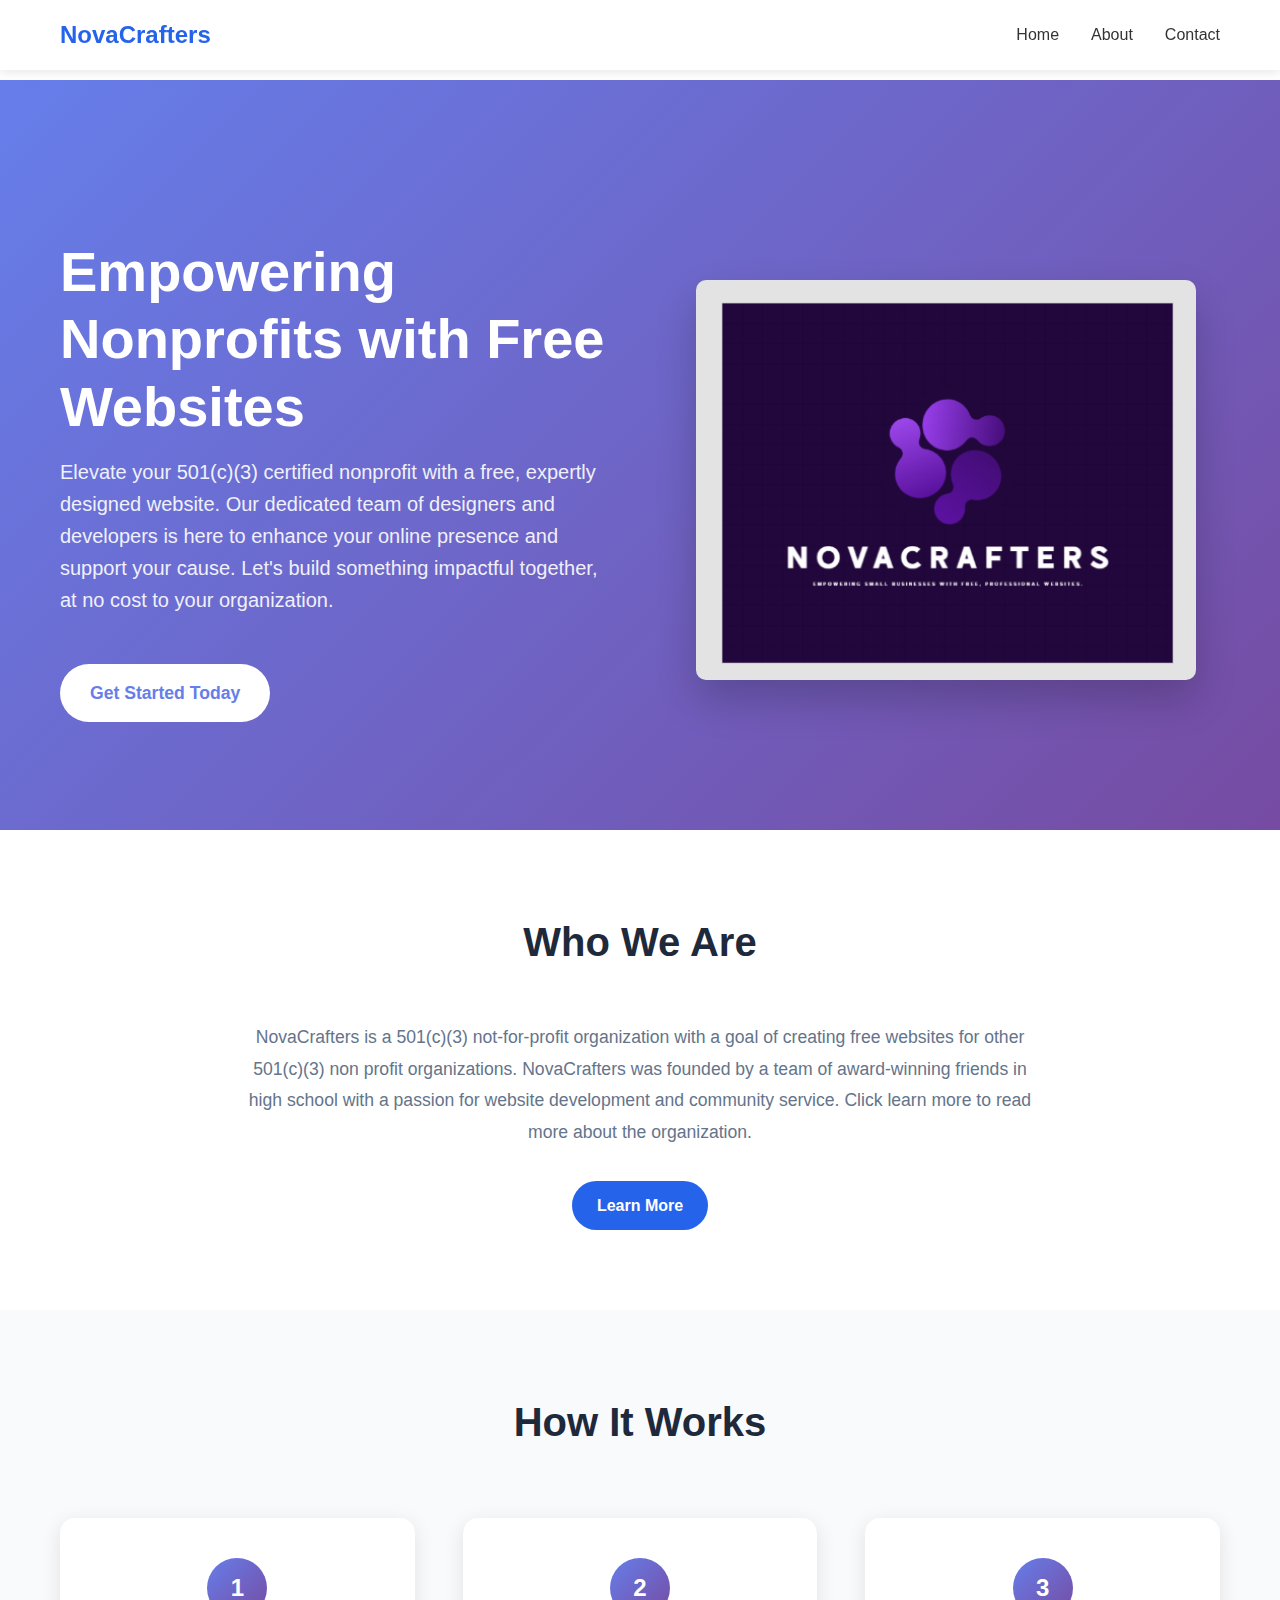
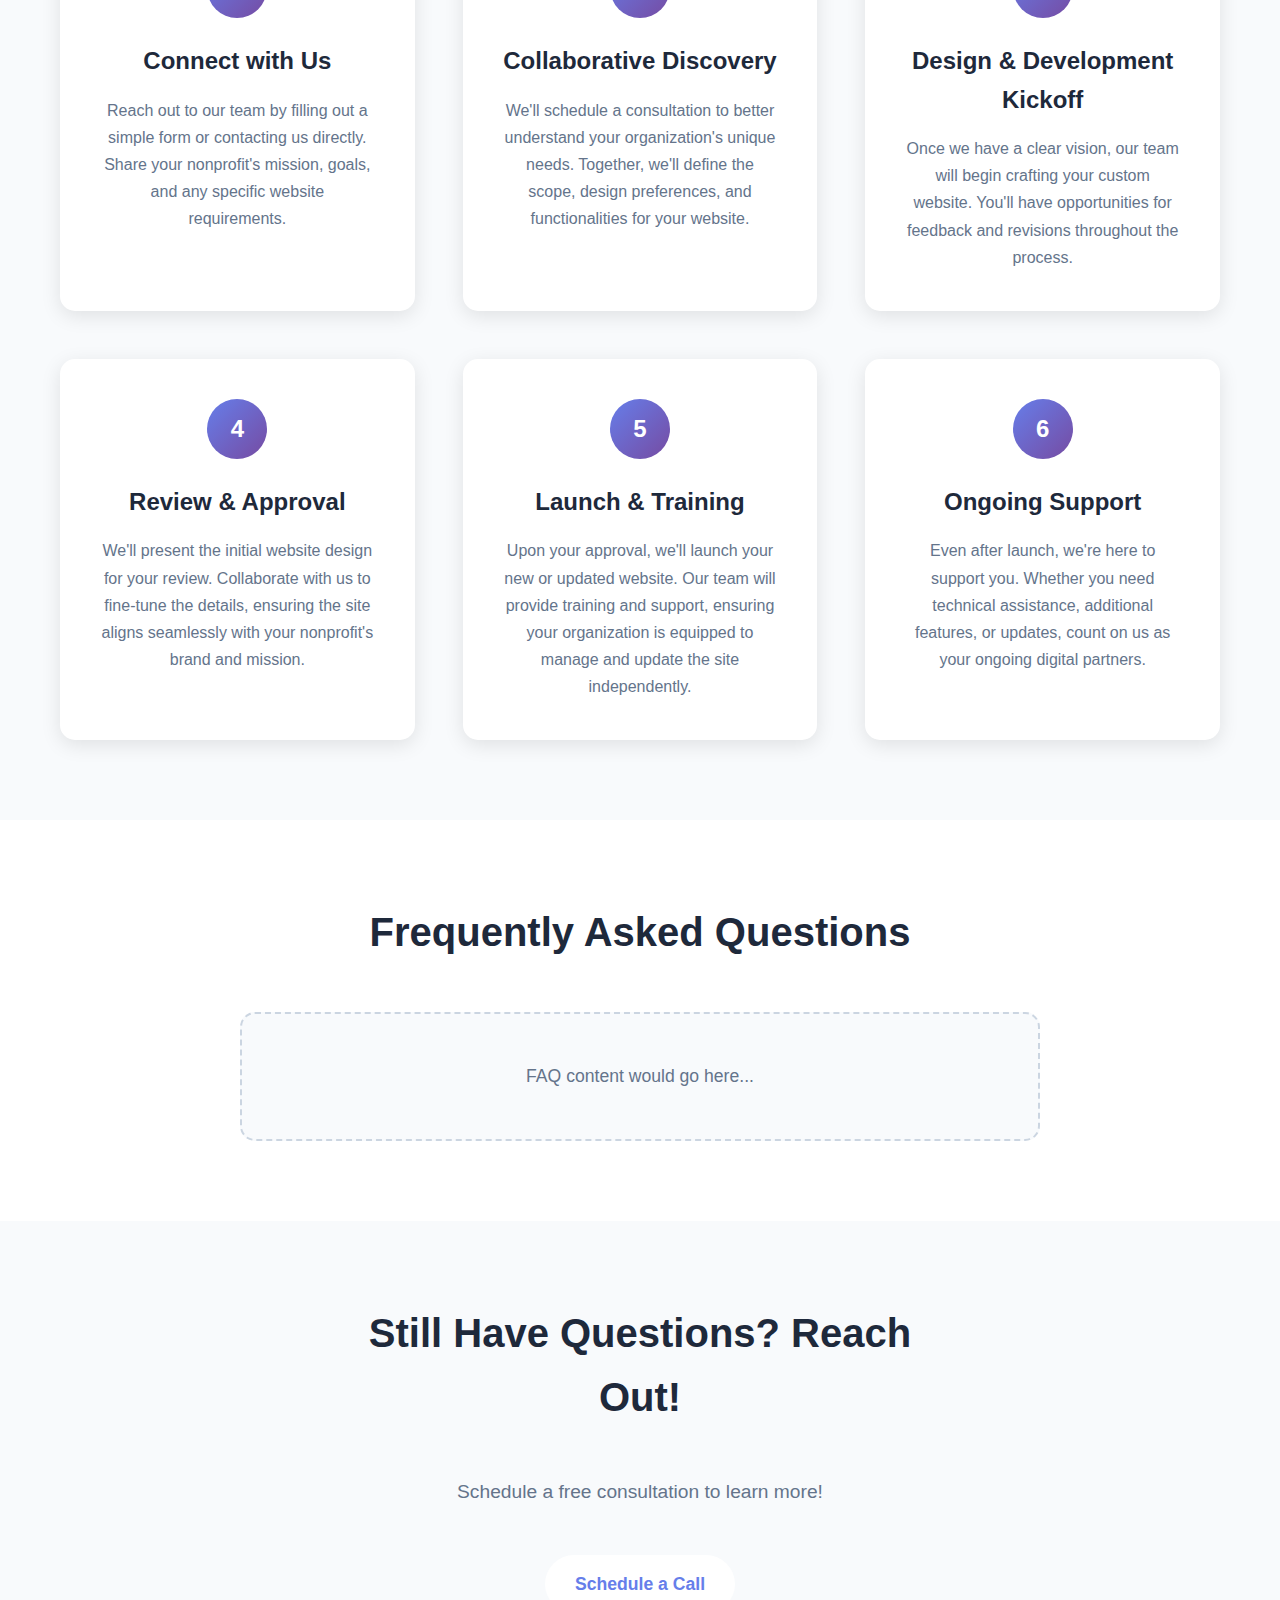
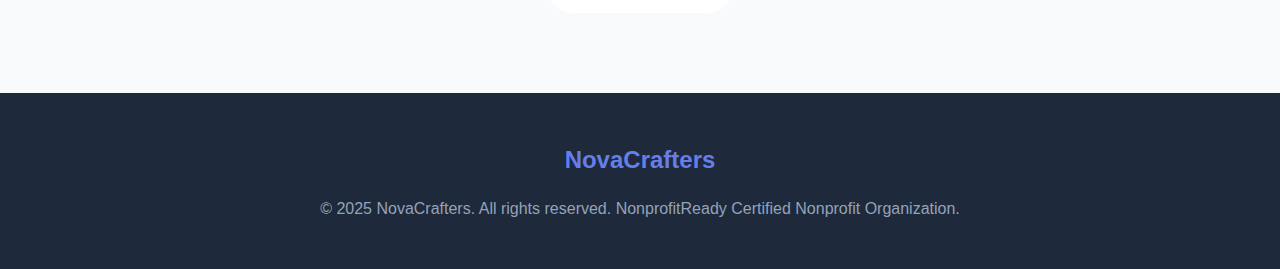
<file: index.html>
<!DOCTYPE html>
<html lang="en">
<head>
    <meta charset="UTF-8">
    <meta name="viewport" content="width=device-width, initial-scale=1.0">
    <link rel="stylesheet" href="styles.css">
</head>
<body>
    <!-- Header -->
    <header>
        <div class="container">
            <nav>
                <div class="logo">NovaCrafters</div>
                <ul class="nav-links">
                    <li><a href="mainpage.html">Home</a></li>
                    <li><a href="about.html">About</a></li>
                    <li><a href="#contact">Contact</a></li>
                </ul>
            </nav>
        </div>
    </header>

    <!-- Hero Section -->
    <section class="hero" id="home">
        <div class="container">
            <div class="hero-content">
                <div class="hero-text">
                    <h1>Empowering Nonprofits with <span class="highlight"></span>Free</span> Websites</h1>
                    <p>Elevate your 501(c)(3) certified nonprofit with a free, expertly designed website. Our dedicated team of designers and developers is here to enhance your online presence and support your cause. Let's build something impactful together, at no cost to your organization.</p>
                    <a href="#contact" class="cta-button">Get Started Today</a>
                </div>
                
                <div class="hero-image">
                    <img src="NovaCraftersLogo.webp" alt="Organization Logo" width="500px">
                </div>
            </div>
        </div>
    </section>

    <!-- Who We Are Section -->
    <section class="section" id="about">
        <div class="container">
            <h2 class="section-title">Who We Are</h2>
            <div class="section-content">
                <p>NovaCrafters is a 501(c)(3) not-for-profit organization with a goal of creating free websites for other 501(c)(3) non profit organizations. NovaCrafters was founded by a team of award-winning friends in high school with a passion for website development and community service. Click learn more to read more about the organization.</p>
                <div class="learn-more">
                    <a href="#" class="learn-more-btn">Learn More</a>
                </div>
            </div>
        </div>
    </section>

    <section class="section section-alt" id="how-it-works">
        <div class="container">
            <h2 class="section-title">How It Works</h2>
            <div class="steps-grid">
                <div class="step">
                    <div class="step-number">1</div>
                    <h3>Connect with Us</h3>
                    <p>Reach out to our team by filling out a simple form or contacting us directly. Share your nonprofit's mission, goals, and any specific website requirements.</p>
                </div>
                
                <div class="step">
                    <div class="step-number">2</div>
                    <h3>Collaborative Discovery</h3>
                    <p>We'll schedule a consultation to better understand your organization's unique needs. Together, we'll define the scope, design preferences, and functionalities for your website.</p>
                </div>
                
                <div class="step">
                    <div class="step-number">3</div>
                    <h3>Design & Development Kickoff</h3>
                    <p>Once we have a clear vision, our team will begin crafting your custom website. You'll have opportunities for feedback and revisions throughout the process.</p>
                </div>
                
                <div class="step">
                    <div class="step-number">4</div>
                    <h3>Review & Approval</h3>
                    <p>We'll present the initial website design for your review. Collaborate with us to fine-tune the details, ensuring the site aligns seamlessly with your nonprofit's brand and mission.</p>
                </div>
                
                <div class="step">
                    <div class="step-number">5</div>
                    <h3>Launch & Training</h3>
                    <p>Upon your approval, we'll launch your new or updated website. Our team will provide training and support, ensuring your organization is equipped to manage and update the site independently.</p>
                </div>
                
                <div class="step">
                    <div class="step-number">6</div>
                    <h3>Ongoing Support</h3>
                    <p>Even after launch, we're here to support you. Whether you need technical assistance, additional features, or updates, count on us as your ongoing digital partners.</p>
                </div>
            </div>
        </div>
    </section>

    <!-- FAQ Section -->
    <section class="section" id="faq">
        <div class="container">
            <h2 class="section-title">Frequently Asked Questions</h2>
            <div class="faq-content">
                <div class="faq-placeholder">
                    <p>FAQ content would go here...</p>
                </div>
            </div>
        </div>
    </section>

    <!-- Contact Section -->
    <section class="section section-alt" id="contact">
        <div class="container">
            <div class="contact-content">
                <h2 class="section-title">Still Have Questions? Reach Out!</h2>
                <p class="contact-subtitle">Schedule a free consultation to learn more!</p>
                <a href="https://www.google.com" class="cta-button" target="_blank">Schedule a Call</a>
            </div>
        </div>
    </section>

    <!-- Footer -->
    <footer>
        <div class="container">
            <div class="footer-content">
                <div class="footer-logo">NovaCrafters</div>
                <p>&copy; 2025 NovaCrafters. All rights reserved. NonprofitReady Certified Nonprofit Organization.</p>
            </div>
        </div>
    </footer>
</body>
</html>
</file>
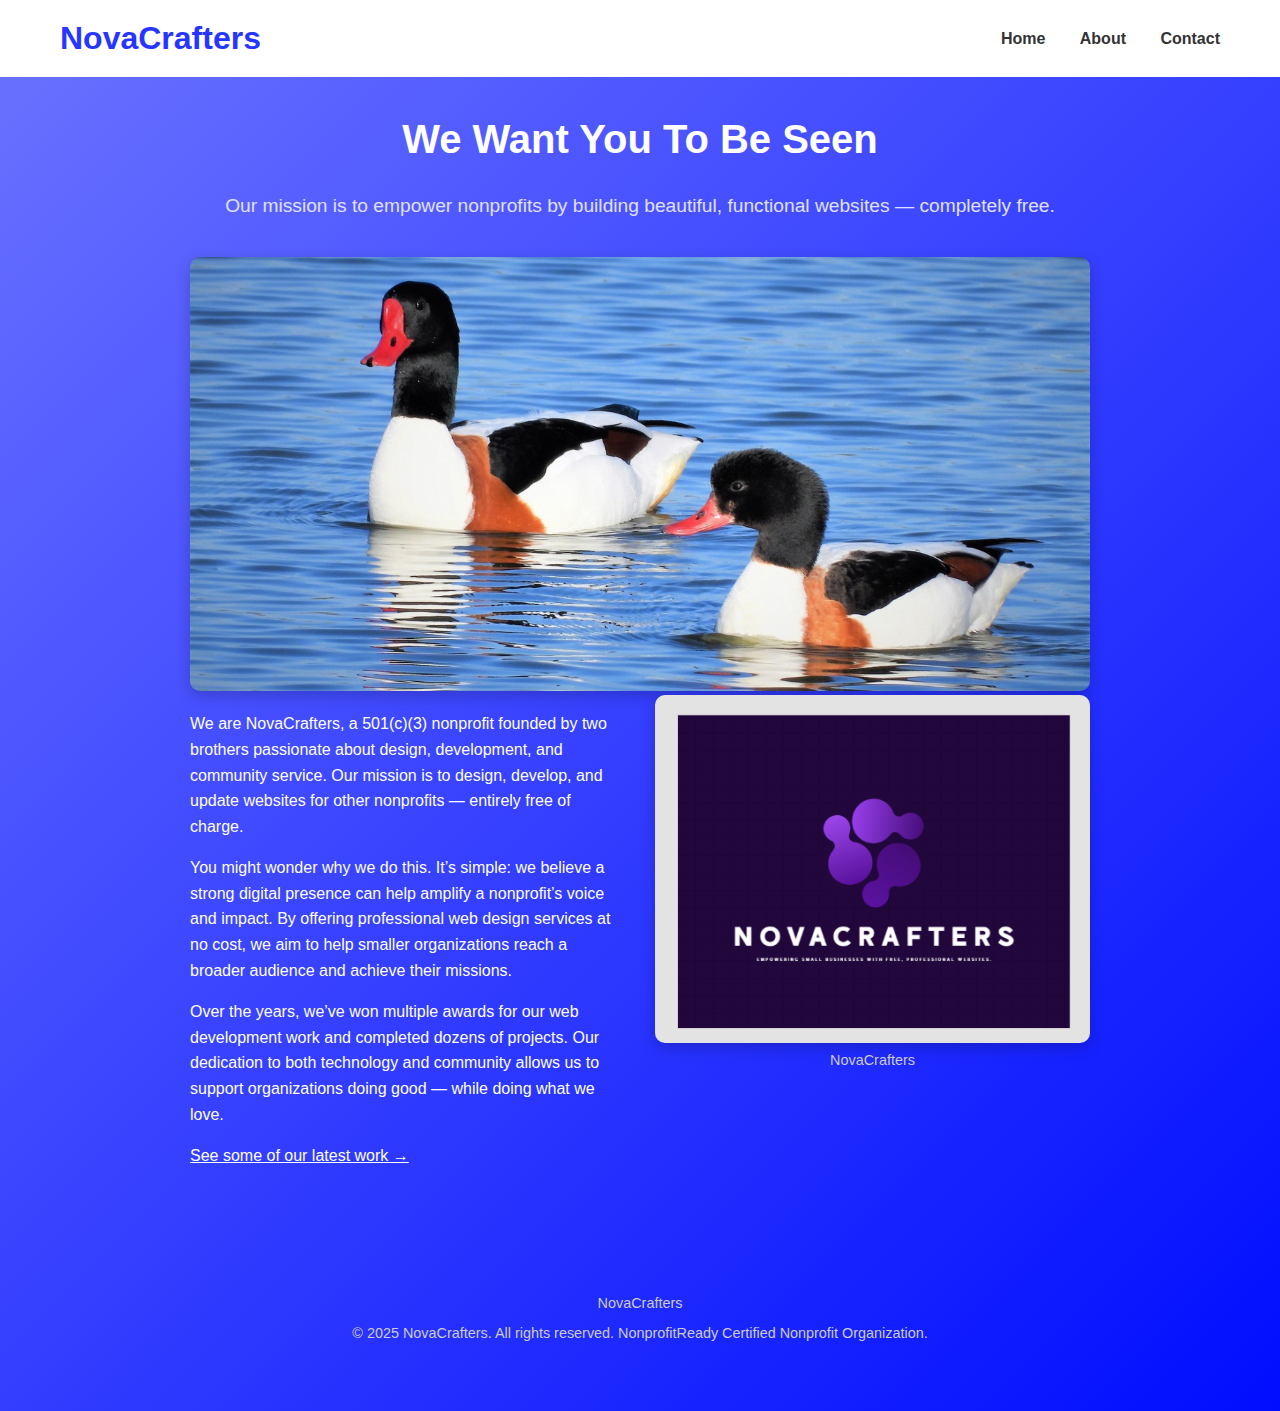
<file: about.html>
<!DOCTYPE html>
<html lang="en">
<head>
  <meta charset="UTF-8">
  <meta name="viewport" content="width=device-width, initial-scale=1.0">
  <title>About - NovaCrafters</title>
  <link rel="stylesheet" href="about.css">
</head>
<body>

  <header>
    <h1>NovaCrafters</h1>
    <nav>
      <a href="mainpage.html">Home</a>
      <a href="about.html">About</a>
      <a href="/contact">Contact</a>
    </nav>
  </header>

  <div class="container">
    <div class="hero">
      <h2>We Want You To Be Seen</h2>
      <p>Our mission is to empower nonprofits by building beautiful, functional websites — completely free.</p>
    </div>

    <div class="about-img">
      <img src="duck-image.jpg" alt="Duck Image">
    </div>

    <div class="about-content">
      <div class="about-text">
        <p>
          We are NovaCrafters, a 501(c)(3) nonprofit founded by two brothers passionate about design, development, and community service. Our mission is to design, develop, and update websites for other nonprofits — entirely free of charge.
        </p>
        <p>
          You might wonder why we do this. It’s simple: we believe a strong digital presence can help amplify a nonprofit’s voice and impact. By offering professional web design services at no cost, we aim to help smaller organizations reach a broader audience and achieve their missions.
        </p>
        <p>
          Over the years, we’ve won multiple awards for our web development work and completed dozens of projects. Our dedication to both technology and community allows us to support organizations doing good — while doing what we love.
        </p>
        <p>
          <a href="#">See some of our latest work →</a>
        </p>
      </div>

      <div class="about-img">
        <img src="NovaCraftersLogo.webp" alt="Logo">
        <div class="caption">NovaCrafters</div>
      </div>
    </div>
  </div>

  <footer>
    <div class="container">
        <div class="footer-content">
            <div class="footer-logo">NovaCrafters</div>
            <p>&copy; 2025 NovaCrafters. All rights reserved. NonprofitReady Certified Nonprofit Organization.</p>
        </div>
    </div>
</footer>

</body>
</html>
</file>
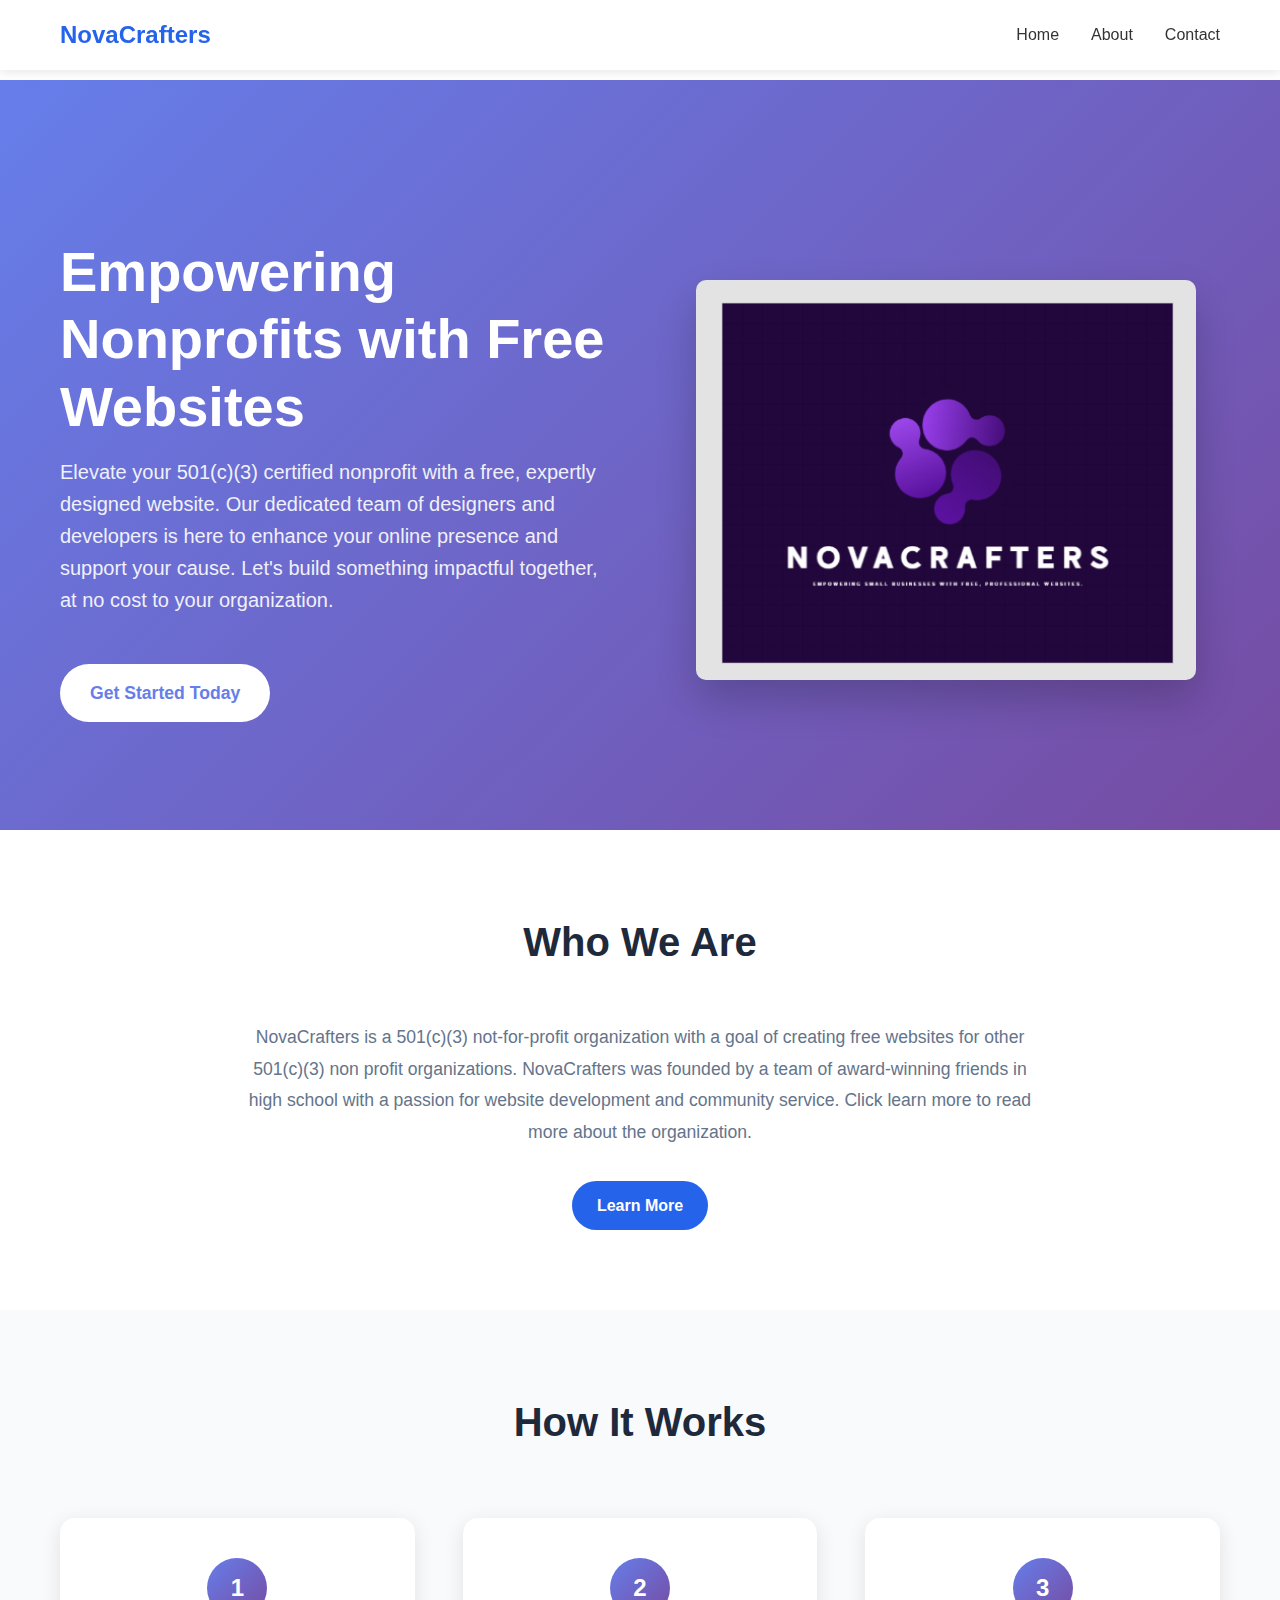
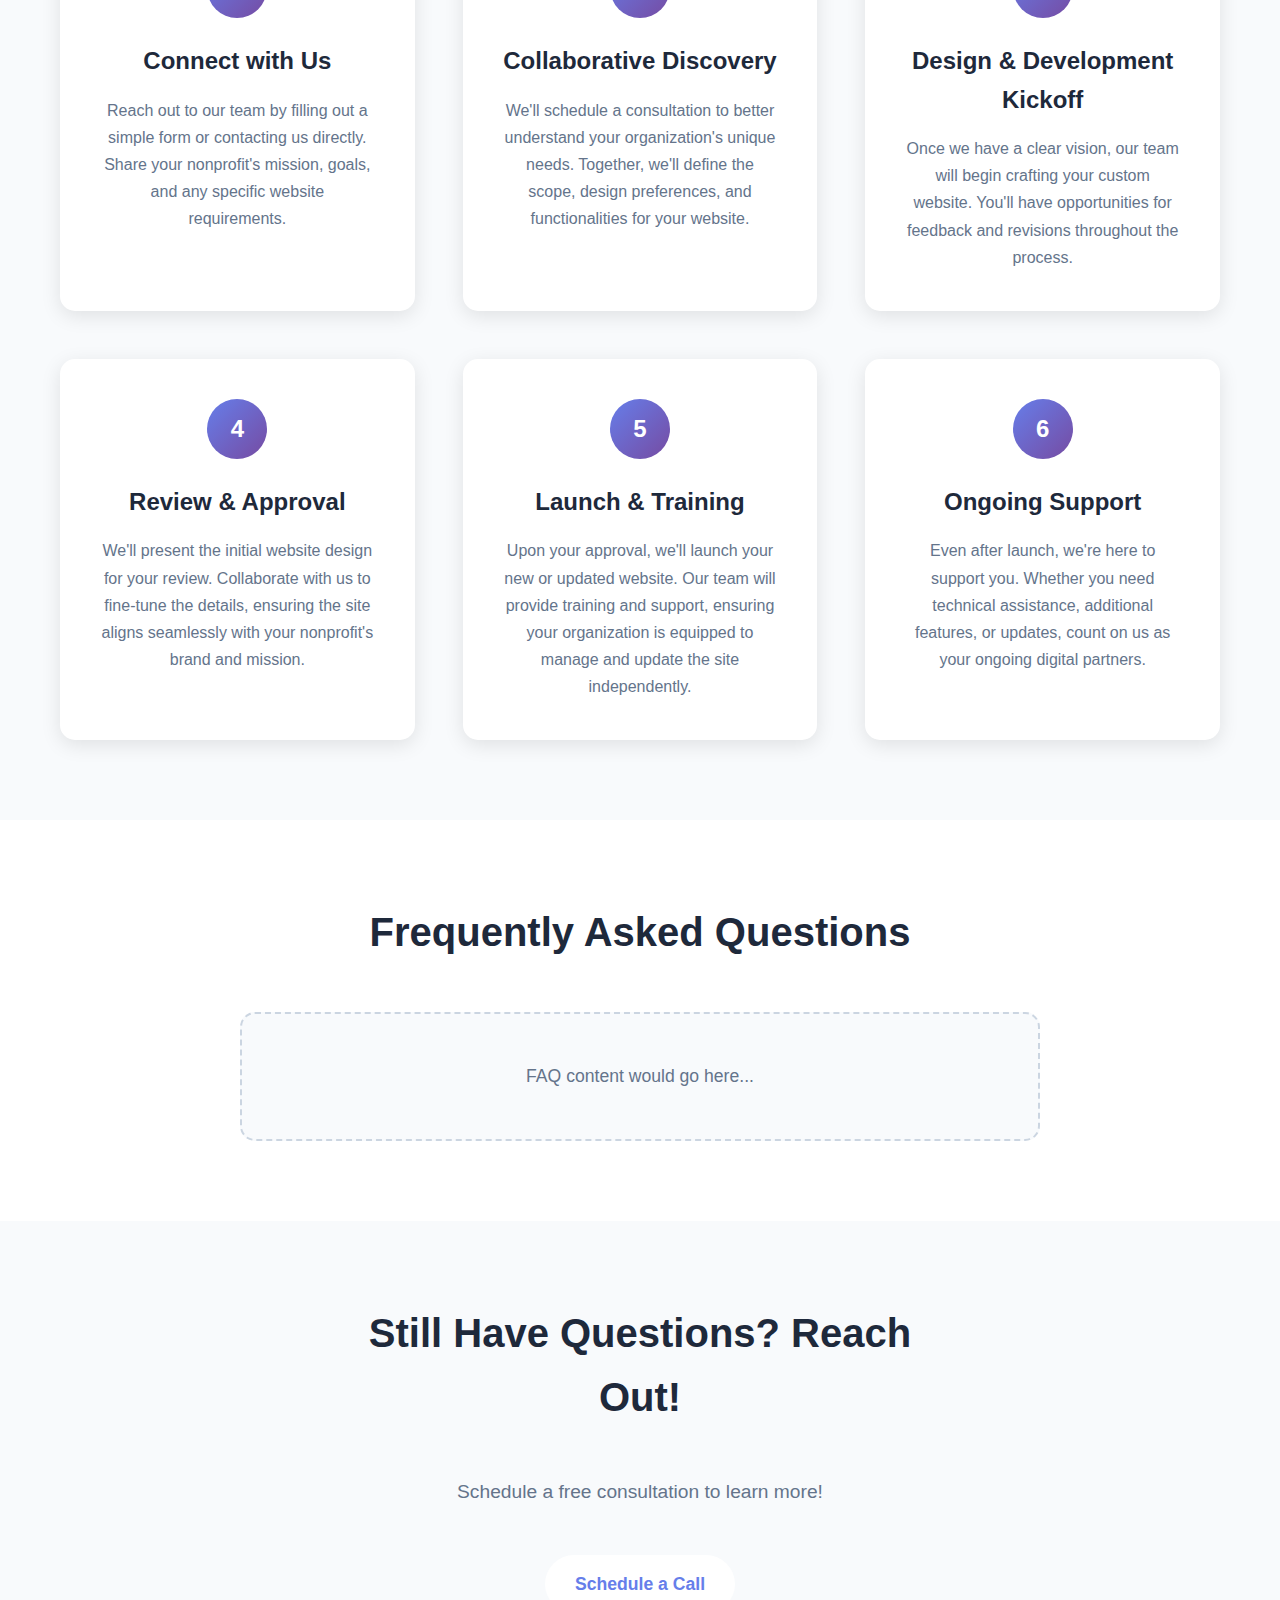
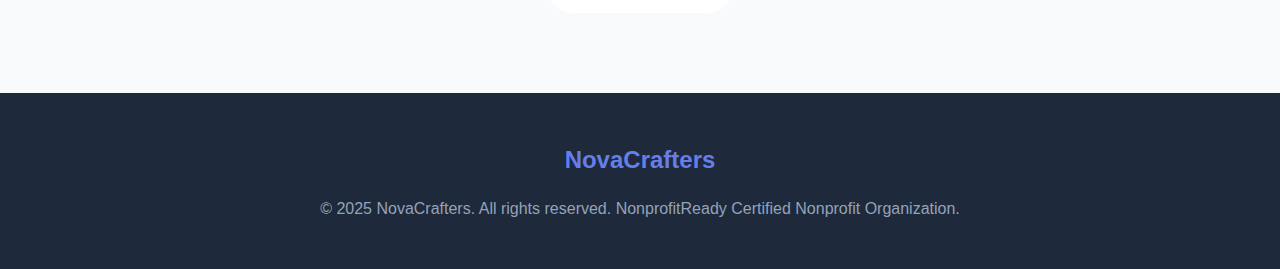
<file: MainPage.html>
<!DOCTYPE html>
<html lang="en">
<head>
    <meta charset="UTF-8">
    <meta name="viewport" content="width=device-width, initial-scale=1.0">
    <link rel="stylesheet" href="styles.css">
</head>
<body>
    <!-- Header -->
    <header>
        <div class="container">
            <nav>
                <div class="logo">NovaCrafters</div>
                <ul class="nav-links">
                    <li><a href="mainpage.html">Home</a></li>
                    <li><a href="about.html">About</a></li>
                    <li><a href="#contact">Contact</a></li>
                </ul>
            </nav>
        </div>
    </header>

    <!-- Hero Section -->
    <section class="hero" id="home">
        <div class="container">
            <div class="hero-content">
                <div class="hero-text">
                    <h1>Empowering Nonprofits with <span class="highlight"></span>Free</span> Websites</h1>
                    <p>Elevate your 501(c)(3) certified nonprofit with a free, expertly designed website. Our dedicated team of designers and developers is here to enhance your online presence and support your cause. Let's build something impactful together, at no cost to your organization.</p>
                    <a href="#contact" class="cta-button">Get Started Today</a>
                </div>
                
                <div class="hero-image">
                    <img src="NovaCraftersLogo.webp" alt="Organization Logo" width="500px">
                </div>
            </div>
        </div>
    </section>

    <!-- Who We Are Section -->
    <section class="section" id="about">
        <div class="container">
            <h2 class="section-title">Who We Are</h2>
            <div class="section-content">
                <p>NovaCrafters is a 501(c)(3) not-for-profit organization with a goal of creating free websites for other 501(c)(3) non profit organizations. NovaCrafters was founded by a team of award-winning friends in high school with a passion for website development and community service. Click learn more to read more about the organization.</p>
                <div class="learn-more">
                    <a href="#" class="learn-more-btn">Learn More</a>
                </div>
            </div>
        </div>
    </section>

    <section class="section section-alt" id="how-it-works">
        <div class="container">
            <h2 class="section-title">How It Works</h2>
            <div class="steps-grid">
                <div class="step">
                    <div class="step-number">1</div>
                    <h3>Connect with Us</h3>
                    <p>Reach out to our team by filling out a simple form or contacting us directly. Share your nonprofit's mission, goals, and any specific website requirements.</p>
                </div>
                
                <div class="step">
                    <div class="step-number">2</div>
                    <h3>Collaborative Discovery</h3>
                    <p>We'll schedule a consultation to better understand your organization's unique needs. Together, we'll define the scope, design preferences, and functionalities for your website.</p>
                </div>
                
                <div class="step">
                    <div class="step-number">3</div>
                    <h3>Design & Development Kickoff</h3>
                    <p>Once we have a clear vision, our team will begin crafting your custom website. You'll have opportunities for feedback and revisions throughout the process.</p>
                </div>
                
                <div class="step">
                    <div class="step-number">4</div>
                    <h3>Review & Approval</h3>
                    <p>We'll present the initial website design for your review. Collaborate with us to fine-tune the details, ensuring the site aligns seamlessly with your nonprofit's brand and mission.</p>
                </div>
                
                <div class="step">
                    <div class="step-number">5</div>
                    <h3>Launch & Training</h3>
                    <p>Upon your approval, we'll launch your new or updated website. Our team will provide training and support, ensuring your organization is equipped to manage and update the site independently.</p>
                </div>
                
                <div class="step">
                    <div class="step-number">6</div>
                    <h3>Ongoing Support</h3>
                    <p>Even after launch, we're here to support you. Whether you need technical assistance, additional features, or updates, count on us as your ongoing digital partners.</p>
                </div>
            </div>
        </div>
    </section>

    <!-- FAQ Section -->
    <section class="section" id="faq">
        <div class="container">
            <h2 class="section-title">Frequently Asked Questions</h2>
            <div class="faq-content">
                <div class="faq-placeholder">
                    <p>FAQ content would go here...</p>
                </div>
            </div>
        </div>
    </section>

    <!-- Contact Section -->
    <section class="section section-alt" id="contact">
        <div class="container">
            <div class="contact-content">
                <h2 class="section-title">Still Have Questions? Reach Out!</h2>
                <p class="contact-subtitle">Schedule a free consultation to learn more!</p>
                <a href="https://www.google.com" class="cta-button" target="_blank">Schedule a Call</a>
            </div>
        </div>
    </section>

    <!-- Footer -->
    <footer>
        <div class="container">
            <div class="footer-content">
                <div class="footer-logo">NovaCrafters</div>
                <p>&copy; 2025 NovaCrafters. All rights reserved. NonprofitReady Certified Nonprofit Organization.</p>
            </div>
        </div>
    </footer>
</body>
</html>
</file>
<file: about.css>
body {
    margin: 0;
    font-family: 'Segoe UI', sans-serif;
    background: linear-gradient(135deg, #6b73ff, #000dff);
    color: white;
  }

  header {
    display: flex;
    justify-content: space-between;
    align-items: center;
    padding: 20px 60px;
    background-color: white;
  }

  header h1 {
    color: #2635ff;
    margin: 0;
  }

  nav a {
    margin-left: 30px;
    text-decoration: none;
    color: #333;
    font-weight: bold;
  }

  .container {
    max-width: 900px;
    margin: 40px auto;
    padding: 0 20px;
  }

  .hero {
    text-align: center;
    margin-bottom: 40px;
  }

  .hero h2 {
    font-size: 2.5rem;
    font-weight: bold;
  }

  .hero p {
    font-size: 1.2rem;
    margin-top: 10px;
    color: #e0e0ff;
  }

  .about-content {
    display: flex;
    flex-wrap: wrap;
    align-items: flex-start;
    gap: 30px;
  }

  .about-text {
    flex: 1;
    font-size: 1rem;
    line-height: 1.6;
  }

  .about-img {
    flex: 1;
    text-align: center;
  }

  .about-img img {
    max-width: 100%;
    border-radius: 10px;
    box-shadow: 0 5px 15px rgba(0,0,0,0.2);
  }

  .caption {
    font-size: 0.9rem;
    color: #ccc;
    text-align: center;
    margin-top: 5px;
  }

  footer {
    text-align: center;
    padding: 30px 0;
    color: #ccc;
    font-size: 0.9rem;
  }

  a {
    color: #ffffff;
  }

  a:hover {
    text-decoration: underline;
  }
</file>
<file: styles.css>
/* Reset and Base Styles */
* {
  margin: 0;
  padding: 0;
  box-sizing: border-box;
}

body {
  font-family: -apple-system, BlinkMacSystemFont, 'Segoe UI', Roboto, Oxygen, Ubuntu, Cantarell, sans-serif;
  line-height: 1.6;
  color: #333;
  background-color: #ffffff;
}

.container {
  max-width: 1200px;
  margin: 0 auto;
  padding: 0 20px;
}

/* Header */
header {
  background: #fff;
  padding: 1rem 0;
  box-shadow: 0 2px 10px rgba(0,0,0,0.1);
  position: fixed;
  width: 100%;
  top: 0;
  z-index: 1000;
}

nav {
  display: flex;
  justify-content: space-between;
  align-items: center;
}

.logo {
  font-size: 1.5rem;
  font-weight: bold;
  color: #2563eb;
}

.nav-links {
  display: flex;
  list-style: none;
  gap: 2rem;
}

.nav-links a {
  text-decoration: none;
  color: #333;
  font-weight: 500;
  transition: color 0.3s;
}

.nav-links a:hover {
  color: #2563eb;
}

/* Hero Section */
.hero {
  background: linear-gradient(135deg, #667eea 0%, #764ba2 100%);
  color: white;
  padding: 150px 0 100px;
  margin-top: 80px;
}

.hero-content {
  display: flex;
  align-items: center;
  gap: 4rem;
  min-height: 500px;
}

.hero-text {
  flex: 1;
}

.hero-text h1 {
  font-size: 3.5rem;
  font-weight: 700;
  margin-bottom: 1rem;
  line-height: 1.2;
}

.hero-text h1 .highlight {
  color: #22c55e !important;
}

.hero-text p {
  font-size: 1.25rem;
  margin-bottom: 2rem;
  opacity: 0.9;
  line-height: 1.6;
}

.cta-button {
  display: inline-block;
  background: #fff;
  color: #667eea;
  padding: 15px 30px;
  border-radius: 50px;
  text-decoration: none;
  font-weight: 600;
  font-size: 1.1rem;
  transition: transform 0.3s, box-shadow 0.3s;
  margin-top: 1rem;
}

.cta-button:hover {
  transform: translateY(-2px);
  box-shadow: 0 10px 25px rgba(0,0,0,0.2);
}

/* Hero Image */
.hero-image {
  flex: 1;
  display: flex;
  align-items: center;
  justify-content: center;
}

.hero-image img {
  max-width: 100%;
  height: auto;
  border-radius: 10px;
  box-shadow: 0 20px 40px rgba(0,0,0,0.2);
}

/* Sections */
.section {
  padding: 80px 0;
}

.section-alt {
  background: #f8fafc;
}

.section-title {
  font-size: 2.5rem;
  font-weight: 700;
  text-align: center;
  margin-bottom: 3rem;
  color: #1e293b;
}

.section-content {
  max-width: 800px;
  margin: 0 auto;
  text-align: center;
}

.section-content p {
  font-size: 1.1rem;
  line-height: 1.8;
  margin-bottom: 2rem;
  color: #64748b;
}

.learn-more {
  margin-top: 2rem;
}

.learn-more-btn {
  display: inline-block;
  background: #2563eb;
  color: white;
  padding: 12px 25px;
  border-radius: 25px;
  text-decoration: none;
  font-weight: 600;
  transition: background 0.3s;
}

.learn-more-btn:hover {
  background: #1d4ed8;
}

/* How It Works Section */
.steps-grid {
  display: grid;
  grid-template-columns: repeat(auto-fit, minmax(350px, 1fr));
  gap: 3rem;
  margin-top: 4rem;
}

.step {
  background: white;
  padding: 2.5rem;
  border-radius: 15px;
  text-align: center;
  box-shadow: 0 5px 20px rgba(0,0,0,0.1);
  transition: transform 0.3s, box-shadow 0.3s;
}

.step:hover {
  transform: translateY(-5px);
  box-shadow: 0 15px 40px rgba(0,0,0,0.15);
}

.step-number {
  width: 60px;
  height: 60px;
  background: linear-gradient(135deg, #667eea 0%, #764ba2 100%);
  color: white;
  border-radius: 50%;
  display: flex;
  align-items: center;
  justify-content: center;
  font-size: 1.5rem;
  font-weight: bold;
  margin: 0 auto 1.5rem;
}

.step h3 {
  font-size: 1.5rem;
  font-weight: 600;
  margin-bottom: 1rem;
  color: #1e293b;
}

.step p {
  color: #64748b;
  line-height: 1.7;
}

/* FAQ Section */
.faq-content {
  max-width: 800px;
  margin: 0 auto;
  text-align: center;
}

.faq-placeholder {
  background: #f8fafc;
  padding: 3rem;
  border-radius: 15px;
  border: 2px dashed #cbd5e1;
}

.faq-placeholder p {
  color: #64748b;
  font-size: 1.1rem;
}

/* Contact Section */
.contact-content {
  text-align: center;
  max-width: 600px;
  margin: 0 auto;
}

.contact-subtitle {
  font-size: 1.2rem;
  color: #64748b;
  margin-bottom: 2rem;
}

/* Footer */
footer {
  background: #1e293b;
  color: white;
  padding: 3rem 0;
  text-align: center;
}

.footer-content {
  display: flex;
  flex-direction: column;
  align-items: center;
  gap: 1rem;
}

.footer-logo {
  font-size: 1.5rem;
  font-weight: bold;
  color: #667eea;
}

footer p {
  color: #94a3b8;
}

/* Responsive Design */
@media (max-width: 768px) {
  .nav-links {
      display: none;
  }
  
  .hero-content {
      flex-direction: column;
      text-align: center;
      gap: 2rem;
  }
  
  .hero h1 {
      font-size: 2.5rem;
  }
  
  .hero p {
      font-size: 1.1rem;
  }
  
  .section-title {
      font-size: 2rem;
  }
  
  .steps-grid {
      grid-template-columns: 1fr;
      gap: 2rem;
  }
  
  .step {
      padding: 2rem;
  }
  
  .hero-image img {
      width: 300px;
  }
}

@media (max-width: 480px) {
  .container {
      padding: 0 15px;
  }
  
  .hero {
      padding: 120px 0 80px;
  }
  
  .hero h1 {
      font-size: 2rem;
  }
  
  .section {
      padding: 60px 0;
  }
  
  .step {
      padding: 1.5rem;
  }
  
  .hero-image img {
      width: 250px;
  }
}
</file>
